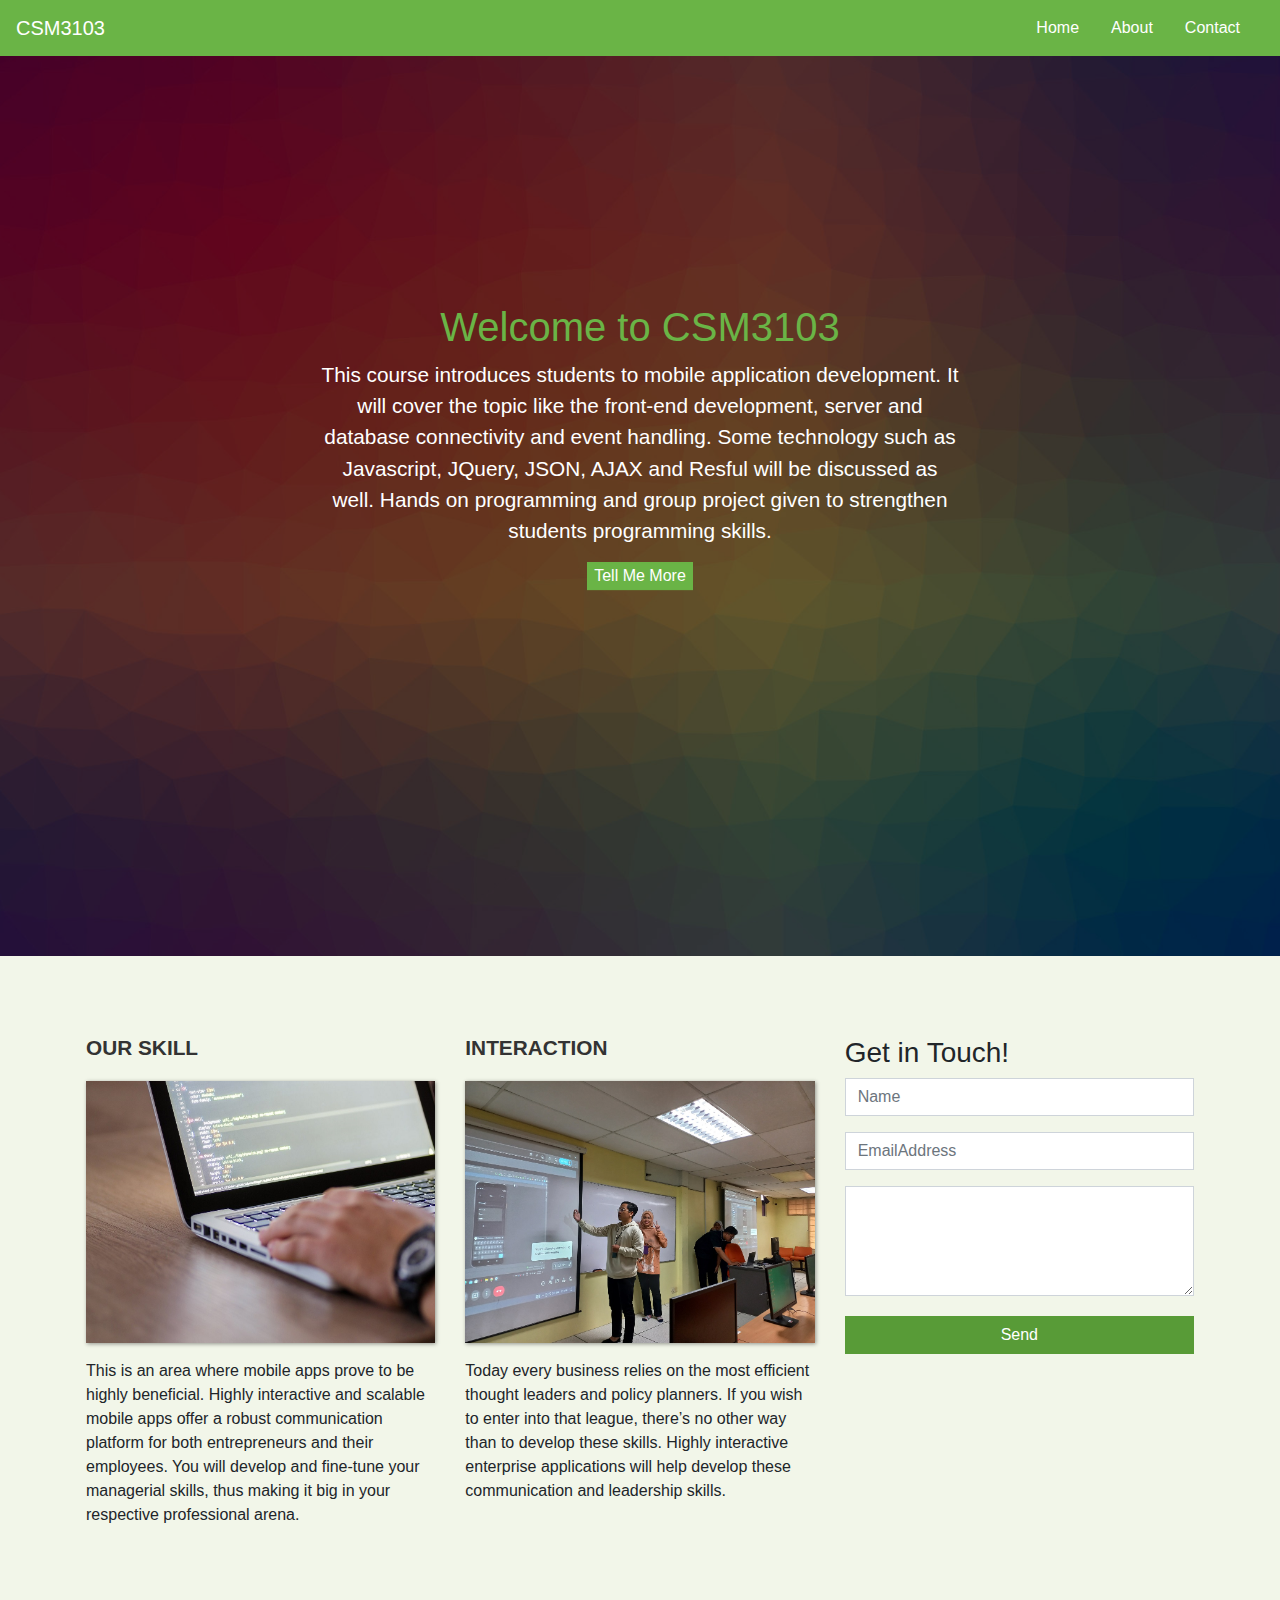
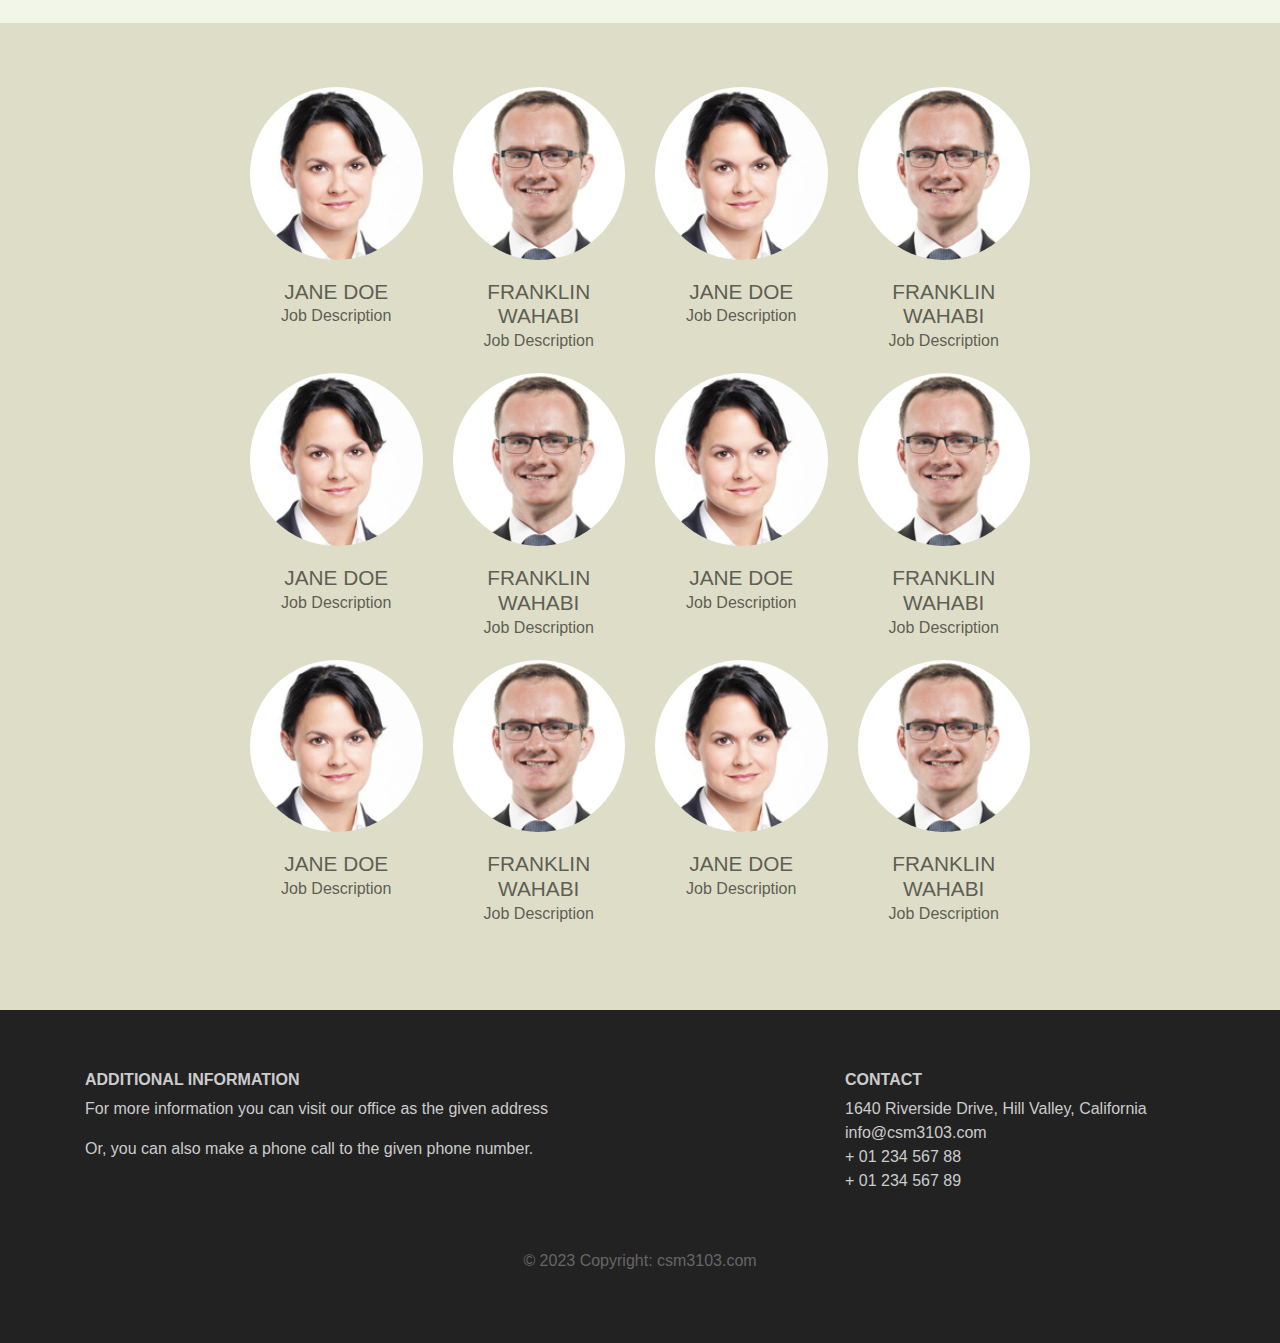
<file: Task 3/index.html>
<!DOCTYPE html>
<html lang="en">
    <head>
        <title>Bootstrap Tutorial Sample Page</title>
        <meta charset="utf-8">
        <meta name="viewport" content="width=device-width, 
              initial-scale=1">
    
        <link rel="stylesheet" href="css/bootstrap.min.css"> 
        <link rel="stylesheet" href="css/main.css">
       
    </head>
    
    <body>  

       <nav class="navbar navbar-expand-md">
            <a class="navbar-brand" href="#">CSM3103</a>

            <button class="navbar-toggler navbar-dark" type="button" data-toggle="collapse" data-target="#main-navigation">
                <span class="navbar-toggler-icon"></span>    
            </button>

            <div class="collapse navbar-collapse" id="main-navigation">
                <ul class="navbar-nav">
                    <li class="nav-item">
                        <a class="nav-link" href="#">Home</a>
                    </li>
                    <li class="nav-item">
                        <a class="nav-link" href="#">About</a>
                    </li>
                    <li class="nav-item">
                        <a class="nav-link" href="#">Contact</a>
                    </li>
                </ul>
            </div>
       </nav>

       <header class="header">
        <div class="overlay">
            <div class="description">
                <h1>Welcome to CSM3103</h1>
                <p> This course introduces students to mobile application development. It will cover the topic like the front-end development, 
                    server and database connectivity and event handling. Some technology such as Javascript, JQuery, JSON, AJAX and Resful 
                    will be discussed as well. Hands on programming and group project given to strengthen students programming skills.
                </p>
                
                <button class=”btn btn-outline-secondary btn-lg”> Tell Me More </Button> 
            </div>
        </div>
        </header>

        <div class="container features"> 
            <div class="row"> 
                <div class="col-lg-4 col-md-4 col-sm-6"> 
                    <h3 class="feature-title">Our Skill</h3> 
                    <img src="images/programmer.jpg" class="img-fluid"> 
                    <p>This is an area where mobile apps prove to be highly beneficial. Highly interactive and scalable mobile apps offer 
                        a robust communication platform for both entrepreneurs and their employees. You will develop and fine-tune your 
                        managerial skills, thus making it big in your respective professional arena.</p> 
                </div> 

                <div class="col-lg-4 col-md-4 col-sm-6"> 
                    <h3 class="feature-title">Interaction</h3> 
                    <img src="images/project.jpg" class="img-fluid"> 
                    <p>Today every business relies on the most efficient thought  leaders and policy planners. If you wish to enter into that league,     
                        there’s no other way than to develop these skills. Highly  interactive enterprise applications will help develop these  communication and leadership skills.</p> 
                </div>
                
                <div class="col-lg-4 col-md-4 col-sm-6"> 
                    <h3>Get in Touch!</h3>                     
                        <div class="form-group">                         
                            <input type="text" class="form-control" placeholder="Name" name="">                     
                        </div>                     
                        
                        <div class="form-group">                     
                             <input type="email" class="form-control" placeholder="EmailAddress" name="email">                     
                        </div>                     
                            
                        <div class="form-group">                         
                            <textarea class="form-control" rows="4"></textarea>                     
                        </div>                     
                        
                        <input type="submit" class="btn btn-secondary btn-block" value="Send" name="">     
            </div>  
        </div> 
    </div>
    
    
    <div class="background">
        <div class="container team"> 
            <div class="row"> 
                <div class="card col-lg-3 col-md-3 col-sm-4 text-center"> 
                    <img class="card-img-top rounded-circle" src="images/team-image-1.png" alt="Card image"> 
                        <div class="card-body"> 
                            <h4 class="card-title">Jane Doe</h4>    
                            <p class="card-text">Job Description</p> 
                        </div> 
                </div> 

                <div class="card col-lg-3 col-md-3 col-sm-4 text-center"> 
                    <img class="card-img-top rounded-circle" src="images/team-image-2.png" alt="Card image"> 
                        <div class="card-body"> 
                            <h4 class="card-title">Franklin Wahabi</h4>    
                            <p class="card-text">Job Description</p> 
                        </div> 
                </div>

                <div class="card col-lg-3 col-md-3 col-sm-4 text-center"> 
                    <img class="card-img-top rounded-circle" src="images/team-image-1.png" alt="Card image"> 
                        <div class="card-body"> 
                            <h4 class="card-title">Jane Doe</h4>    
                            <p class="card-text">Job Description</p> 
                        </div> 
                </div>
                
                <div class="card col-lg-3 col-md-3 col-sm-4 text-center"> 
                    <img class="card-img-top rounded-circle" src="images/team-image-2.png" alt="Card image"> 
                        <div class="card-body"> 
                            <h4 class="card-title">Franklin Wahabi</h4>    
                            <p class="card-text">Job Description</p> 
                        </div> 
                </div>
                
                <div class="card col-lg-3 col-md-3 col-sm-4 text-center"> 
                    <img class="card-img-top rounded-circle" src="images/team-image-1.png" alt="Card image"> 
                        <div class="card-body"> 
                            <h4 class="card-title">Jane Doe</h4>    
                            <p class="card-text">Job Description</p> 
                        </div> 
                </div>

                <div class="card col-lg-3 col-md-3 col-sm-4 text-center"> 
                    <img class="card-img-top rounded-circle" src="images/team-image-2.png" alt="Card image"> 
                        <div class="card-body"> 
                            <h4 class="card-title">Franklin Wahabi</h4>    
                            <p class="card-text">Job Description</p> 
                        </div> 
                </div>

                <div class="card col-lg-3 col-md-3 col-sm-4 text-center"> 
                    <img class="card-img-top rounded-circle" src="images/team-image-1.png" alt="Card image"> 
                        <div class="card-body"> 
                            <h4 class="card-title">Jane Doe</h4>    
                            <p class="card-text">Job Description</p> 
                        </div> 
                </div>

                <div class="card col-lg-3 col-md-3 col-sm-4 text-center"> 
                    <img class="card-img-top rounded-circle" src="images/team-image-2.png" alt="Card image"> 
                        <div class="card-body"> 
                            <h4 class="card-title">Franklin Wahabi</h4>    
                            <p class="card-text">Job Description</p> 
                        </div> 
                </div>

                <div class="card col-lg-3 col-md-3 col-sm-4 text-center"> 
                    <img class="card-img-top rounded-circle" src="images/team-image-1.png" alt="Card image"> 
                        <div class="card-body"> 
                            <h4 class="card-title">Jane Doe</h4>    
                            <p class="card-text">Job Description</p> 
                        </div> 
                </div>

                <div class="card col-lg-3 col-md-3 col-sm-4 text-center"> 
                    <img class="card-img-top rounded-circle" src="images/team-image-2.png" alt="Card image"> 
                        <div class="card-body"> 
                            <h4 class="card-title">Franklin Wahabi</h4>    
                            <p class="card-text">Job Description</p> 
                        </div> 
                </div>

                <div class="card col-lg-3 col-md-3 col-sm-4 text-center"> 
                    <img class="card-img-top rounded-circle" src="images/team-image-1.png" alt="Card image"> 
                        <div class="card-body"> 
                            <h4 class="card-title">Jane Doe</h4>    
                            <p class="card-text">Job Description</p> 
                        </div> 
                </div>

                <div class="card col-lg-3 col-md-3 col-sm-4 text-center"> 
                    <img class="card-img-top rounded-circle" src="images/team-image-2.png" alt="Card image"> 
                        <div class="card-body"> 
                            <h4 class="card-title">Franklin Wahabi</h4>    
                            <p class="card-text">Job Description</p> 
                        </div> 
                </div>

            </div>        
        </div>
    </div>

    <footer class="page-footer">
        <div class="container">
            <div class="row">
                <div class="col-lg-8 col-md-8 col-sm-12">
                    <h6 class="text-uppercase font-weight-bold">Additional Information</h6>
                    <p>For more information you can visit our office as the given address</p>
                    <p>Or, you can also make a phone call to the given phone number.</p>
                </div>
        
                <div class="col-lg-4 col-md-4 col-sm-12">
                    <h6 class="text-uppercase font-weight-bold">Contact</h6>
                    <p>1640 Riverside Drive, Hill Valley, California
                    <br/>info@csm3103.com
                    <br/>+ 01 234 567 88
                    <br/>+ 01 234 567 89</p>
                </div>
            </div>
        <div class="footer-copyright text-center">© 2023 Copyright: csm3103.com</div>
    </footer>


         
        <script src="js/jquery-3.6.4.min.js"></script>
        <script src="js/bootstrap.min.js"></script> 
        <script src="js/main.js"></script>
       

    </body>	
</html>
</file>
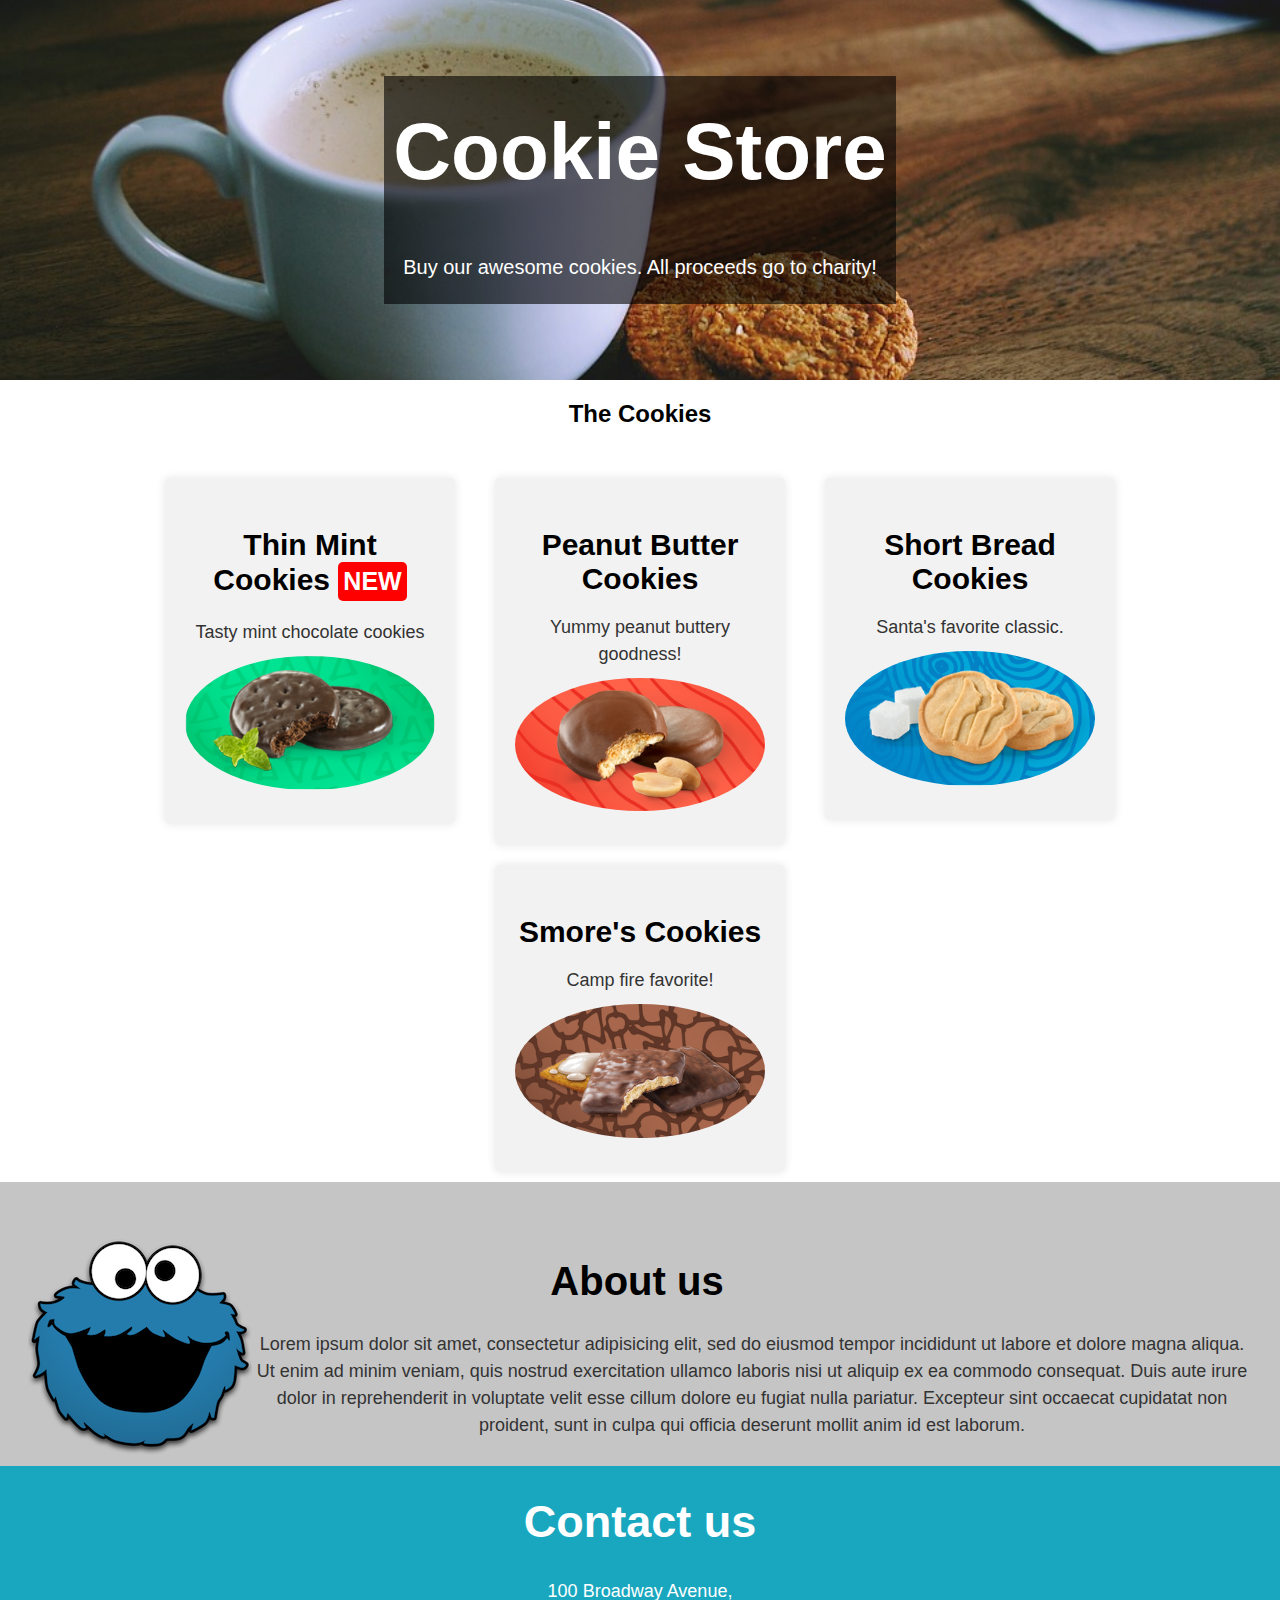
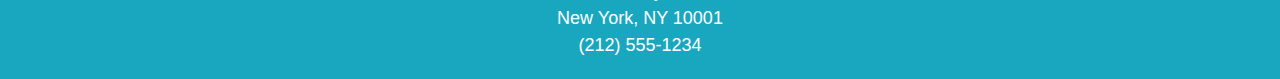
<file: Task4/index.html>
<!DOCTYPE html>
<html>
<head>
  <title>Cookie Store</title>
    <link rel="stylesheet" href="css/styles.css">
    <script src="https://code.jquery.com/jquery-3.5.1.slim.min.js"></script>
    <script src="https://cdn.jsdelivr.net/npm/bootstrap@4.5.3/dist/js/bootstrap.bundle.min.js"></script>
</head>



<body>

      <header class="header">
        <div class="overlay">
            <div class="description">
              <h1>Cookie Store</h1>
              <p>Buy our awesome cookies. All proceeds go to charity!</p>
            </div>  
        </div>       
      </header>

      
      <h2>The Cookies</h2>

      <div class="container">
        <div class="row row-cols-4">
          <div class="cookies">
            <h3>Thin Mint Cookies <span class="red-box">NEW</span></h3> 
            <p>Tasty mint chocolate cookies</p>
            <img src="img/mint.png" alt="Thin Mint Cookies">
          </div>
        </div>

          <div class="row row-cols-4">
          <div class="cookies">
            <h3>Peanut Butter Cookies</h3>
            <p>Yummy peanut buttery goodness!</p>
            <img src="img/peanut.png" alt="Peanut Butter Cookies">
          </div>
        </div>

        <div class="row row-cols-4">
          <div class="cookies">
            <h3>Short Bread Cookies</h3>
            <p>Santa's favorite classic.</p>
            <img src="img/shortbread.png" alt="Short Bread Cookies">
          </div>
        </div>

        <div class="row row-cols-4">
          <div class="cookies">
            <h3>Smore's Cookies</h3>
            <p>Camp fire favorite!</p>
            <img src="img/smores.png" alt="Smore's Cookies">
          </div>
        </div>
      </div>


      
      <div class="background">
        <div class="container">
            <div class="row">
                <div style="display: flex; align-items: center;">
                    <img src="img/cmonster.png" alt="cmonster">
                    <div class="contact-us">
                        <h1>About us</h1>
                        <p>Lorem ipsum dolor sit amet, consectetur adipisicing elit, sed do eiusmod
                            tempor incididunt ut labore et dolore magna aliqua. Ut enim ad minim veniam,
                            quis nostrud exercitation ullamco laboris nisi ut aliquip ex ea commodo
                            consequat. Duis aute irure dolor in reprehenderit in voluptate velit esse
                            cillum dolore eu fugiat nulla pariatur. Excepteur sint occaecat cupidatat non
                            proident, sunt in culpa qui officia deserunt mollit anim id est laborum.</p>
                    </div>
                </div>
            </div>
        </div>
    </div>
        
        
        <div class="footer">
          <h1>Contact us</h1>
          <p>100 Broadway Avenue,<br>
            New York, NY 10001 <br>
            (212) 555-1234</p>
        </div>

</body>
</html>
</file>
<file: Task 3/css/main.css>
body {
    padding: 0;
    margin: 0;
    background: #f2f6e9;
}
    
.navbar {
    background:#6ab446;
}
    
.nav-link,
.navbar-brand {
    color: #fff;
    cursor: pointer;
}
    
.nav-link {
    margin-right: 1em !important;
}
    
.nav-link:hover {
    color: #000;
}
    
.navbar-collapse {
    justify-content: flex-end;
}

.header {
    background-image: url("../images/header-background.jpg");
    background-size: cover;
    background-position: center;
    position: relative;
}

.description {
    left: 50%;
    position: absolute;
    top: 45%;
    transform: translate(-50%, -55%);
    text-align: center;
}
    
.description h1 {
    color: #6ab446;
}
    
.description p {
    color: #fff;
    font-size: 1.3rem;
    line-height: 1.5;
}


.overlay {
    position: absolute;
    min-height: 100%;
    min-width: 100%;
    left: 0;
    top: 0;
    background: rgba(0, 0, 0, 0.6);
}

.description button {
    border: 1px solid #6ab446;
    background: #6ab446;
    border-radius: 0;
    color: #fff;
}
    
.description button:hover {
    border: 1px solid #fff;
    background: #fff;
    color: #000;
}

.features {
    margin: 4em auto;
    padding: 1em;
    position: relative;
}
    
.feature-title {
    color: #333;
    font-size: 1.3rem;
    font-weight: 700;
    margin-bottom: 20px;
    text-transform: uppercase;
}
    
.features img {
    -webkit-box-shadow: 1px 1px 4px rgba(0, 0, 0,0.4);
    -moz-box-shadow: 1px 1px 4px rgba(0, 0, 0, 0.4);
    box-shadow: 1px 1px 4px rgba(0, 0, 0, 0.4);
    margin-bottom: 16px;
}

.features .form-control,
.features input {
    border-radius: 0;
}
.features .btn {
    background-color: #589b37;
    border: 1px solid #589b37;
    color: #fff;
    margin-top: 20px;
}

.features .btn:hover {
    background-color: #333;
    border: 1px solid #333;
}

.background {
    background: #dedec8;
    padding: 4em 0;
}

.team {
    color: #5e5e55;
    padding: 0 180px;
}
    
.team .card-columns {
    -webkit-column-count: 4;
    -moz-column-count: 4;
    column-count: 4;
}
    
.team .card {
    background:none;
    border: none;
}
    
.team .card-title {
    font-size: 1.3rem;
    margin-bottom: 0;
    text-transform: uppercase;
}

.page-footer {
    background-color: #222;
    color: #ccc;
    padding: 60px 0 30px;
}

.footer-copyright {
    color: #666;
    padding: 40px 0;
}

@media (max-width: 991.98px) {
    
    .team {
        padding: 0 15px;
    }
}

@media (max-width: 575.98px) {
    
    .description {
        left: 0;
        padding: 0 15px;
        position: absolute;
        top: 10%;
        transform: none;
        text-align: center;
    }

    .description h1 {
        font-size: 2em;
    }

    .description p {
        font-size: 1.2rem;
    }

    .features {
        margin: 0;
    }

    .team {
        max-width: 60%;
    }
}
</file>
<file: Task4/css/styles.css>
.header {
  background-image: url('../img/milkbg.jpg');
  height:380px;
  background-size: cover;
  background-repeat: no-repeat;
  background-position: center;
  position: relative;
}

.description {
  left: 50%;
  top: 45%;
  text-align: center;
}

.description h1 {
  color: #fff;
  font-size: 80px;
  margin-top: 30px;
}

.description p {
  color: #fff;
  font-size: 20px;
}

.overlay {
  position: absolute;
  top: 50%; 
  left: 50%; 
  transform: translate(-50%, -50%); 
  min-height: 60%;
  min-width: 60%;
  background: rgba(0, 0, 0, 0.6);
}

body {
    font-family: Arial, sans-serif;
    margin: 0;
    padding: 0;
  }
  
  h1,
  h2 {
    text-align: center;
    margin-top: 20px;
  }
  
  h1 {
    font-size: 2.5em;
  }
  
  p {
    text-align: center;
    font-size: 18px;
    color: #333;
    line-height: 1.5;
    margin-bottom: 10px;
  }
  
  .container {
    display: flex;
    flex-wrap: wrap;
    justify-content: center;
    margin: 0 auto;
    width: 80%;
    margin-top: 40px;
  }
  
  .cookies {
    margin: 10px 20px;
    text-align: center;
    width: 200px;
    background-color: #f2f2f2;
    border-radius: 5px;
    box-shadow: 0 0 10px rgba(0, 0, 0, 0.1);
    padding: 20px;
  }
  
  .cookies h3 {
    font-size: 30px;
    margin-bottom: 10px;
  }
  
  .cookies img {
    width: 100%;
    height: auto;
    margin-bottom: 10px;
    border-radius: 50%; 
}

.red-box {
  display: inline-block;
  background-color: red;
  color: white;
  padding: 5px;
  border-radius: 5px;
  font-size: smaller;
}

.background {
  background: #C5C5C5;
  padding: 10px;
}

.contact-us {
  text-align: left;
}

.contact-us h1 {
  margin-left: -230px;
}

  
.footer {
  background-color: #19a7c0;
  color: white;
  padding: 10px;
  text-align: center;
  font-size: large;
}

.footer p {
  color: white;
}



/* Styles for large screens */
@media only screen and (min-width: 1024px) {
  .header {
      height: 380px;
  }

  .description h1 {
      font-size: 80px;
      margin-top: 30px;
  }

  .description p {
      font-size: 20px;
  }

  .overlay {
      min-height: 60%;
      min-width: 40%;
  }

  .cookies {
    width: 250px;
 }

  .contact-us {
      width: 1000px;
  }
}

/* Styles for medium and smaller screens */
@media only screen and (max-width: 1023px) {
  .header {
      height: 350px;
  }

  .description h1 {
      font-size: 80px;
      margin-top: 20px;
  }

  .description p {
      font-size: 16px;
  }

  .overlay {
      min-height: 30%;
      min-width: 30%;
  }

  .cookies {
    width: 400px;
 }
}
</file>
